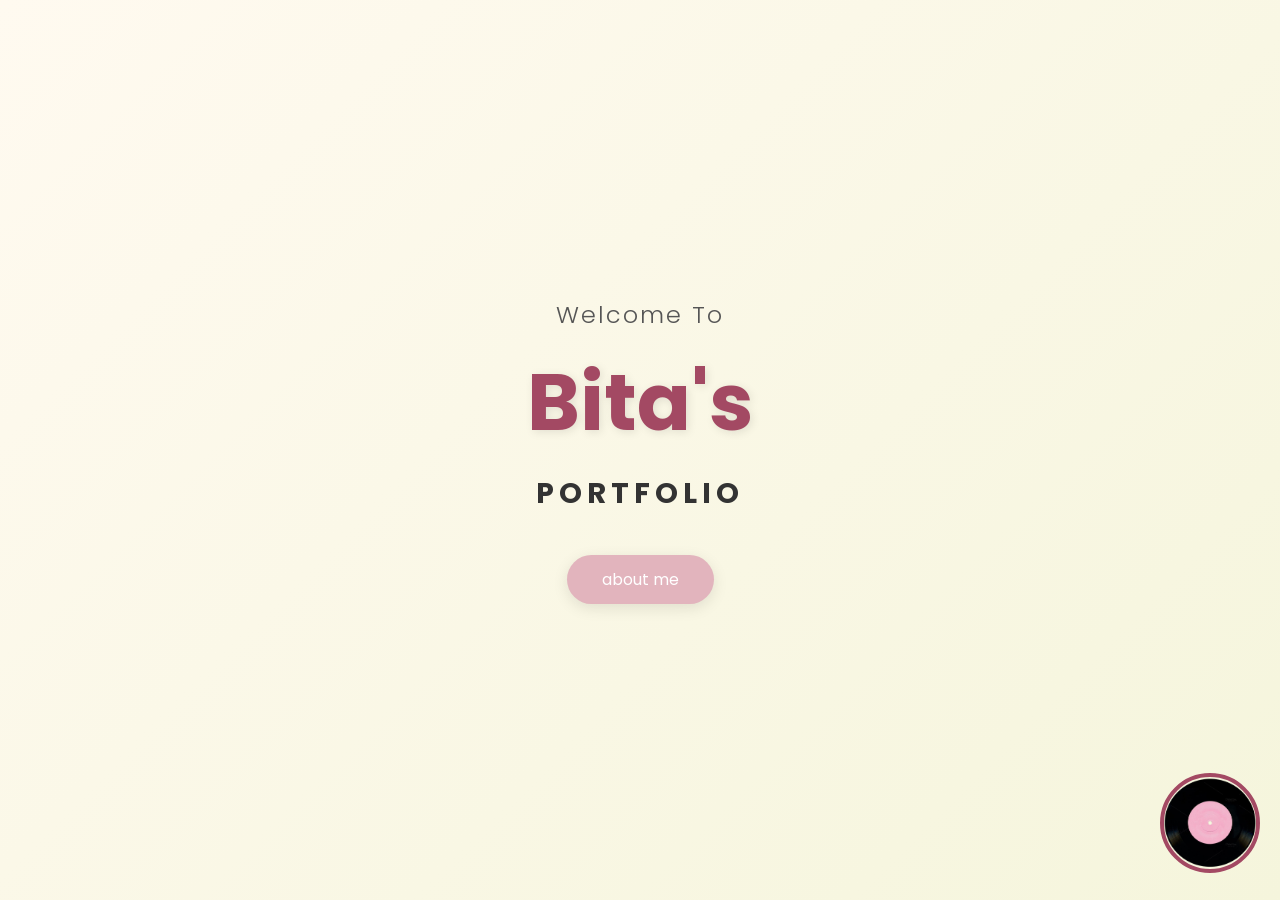
<file: index.html>
<!DOCTYPE html>
<html lang="id">
<head>
    <meta charset="UTF-8">
    <meta name="viewport" content="width=device-width, initial-scale=1.0">
    <title>Bita's Portfolio</title>
    <link href="https://fonts.googleapis.com/css2?family=Poppins:wght@300;400;700&display=swap" rel="stylesheet">
    <link rel="stylesheet" href="style.css">

<body>

    <div class="container">
        <div class="title">
            <h1 class="fade-in">Welcome To</h1>
            <h2 class="fade-in name"><span>Bita's</span></h2>
            <h3 class="fade-in">Portfolio</h3>
        </div>
        
<div class="music-container">
    <img src="music.png" alt="Play Music" id="music-trigger" class="profile-img">
    <audio id="my-audio" >
        <source src="wakingtuget.mp3" type="audio/mpeg"> 
    </audio>
</div>
</body>
        <a href="bita.html" class="about-btn" id="load-about">about me</a>
    </div>

</body>
</html>
</file>
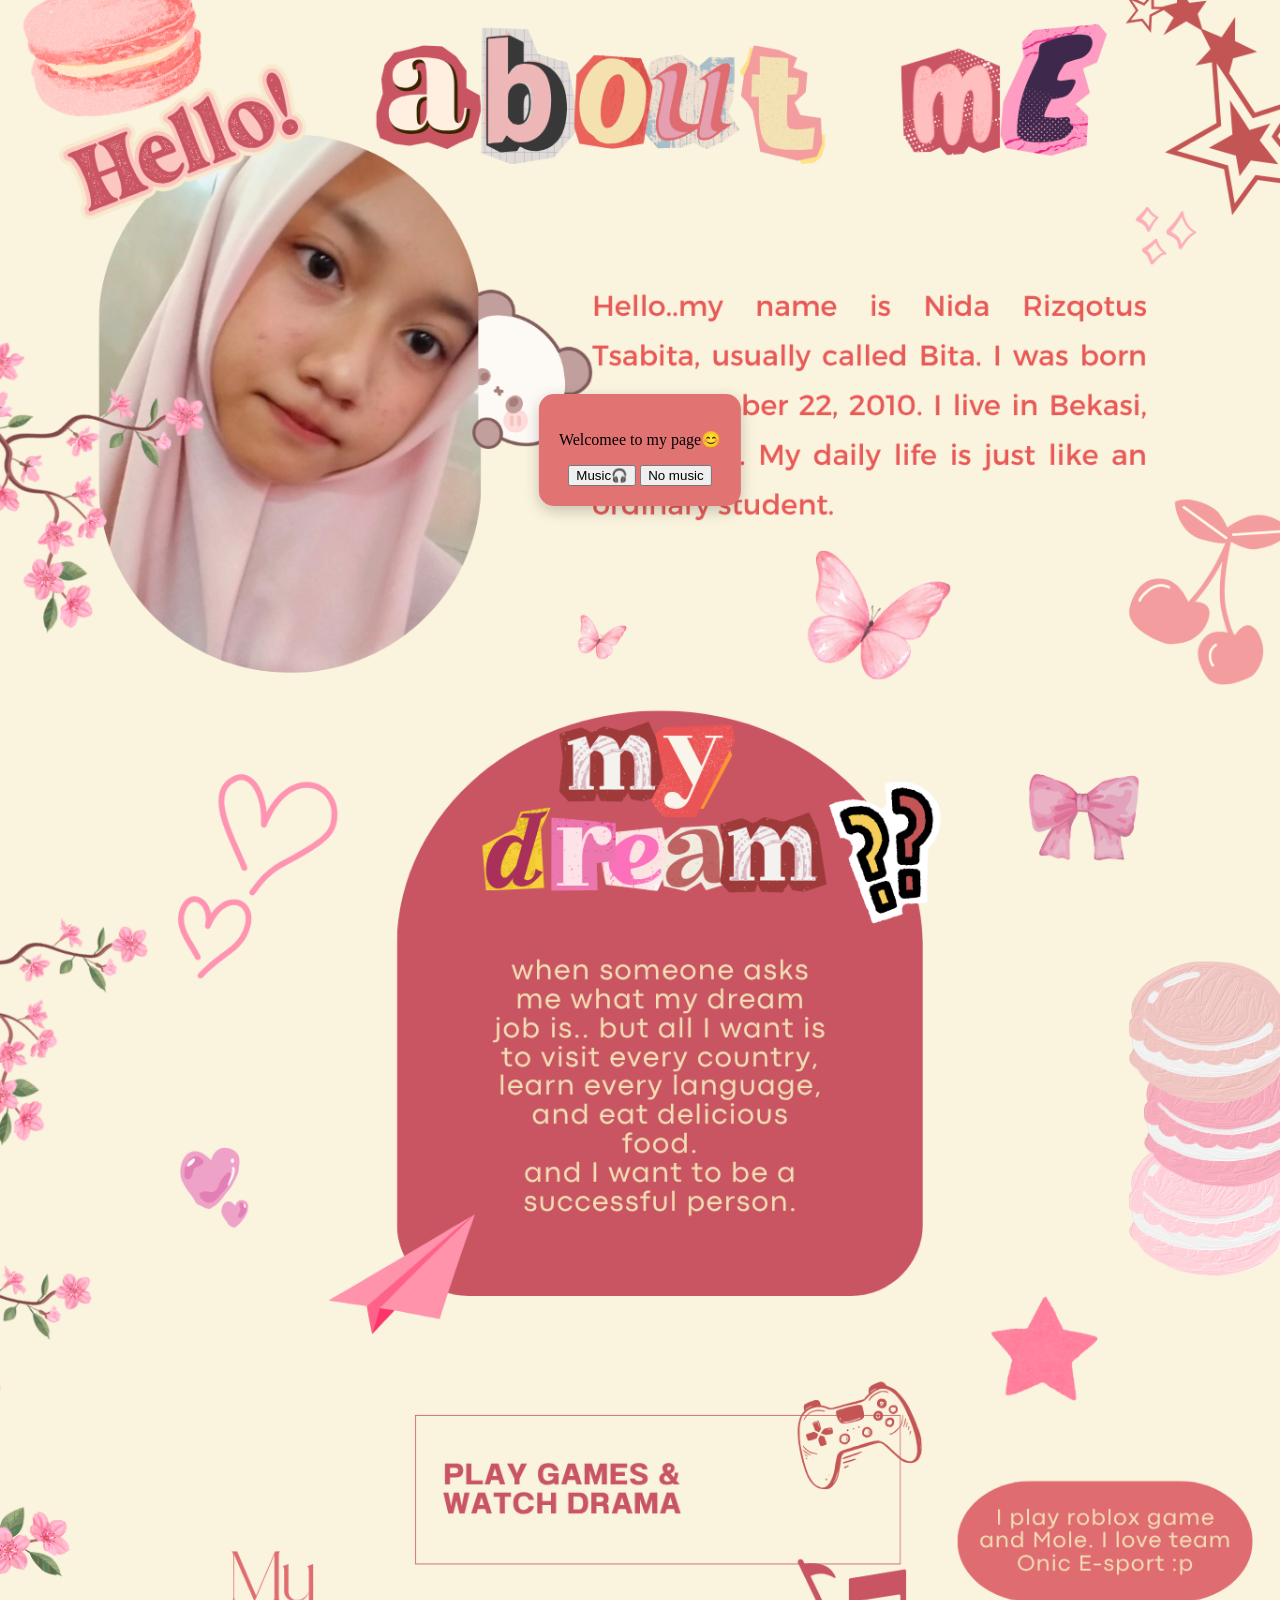
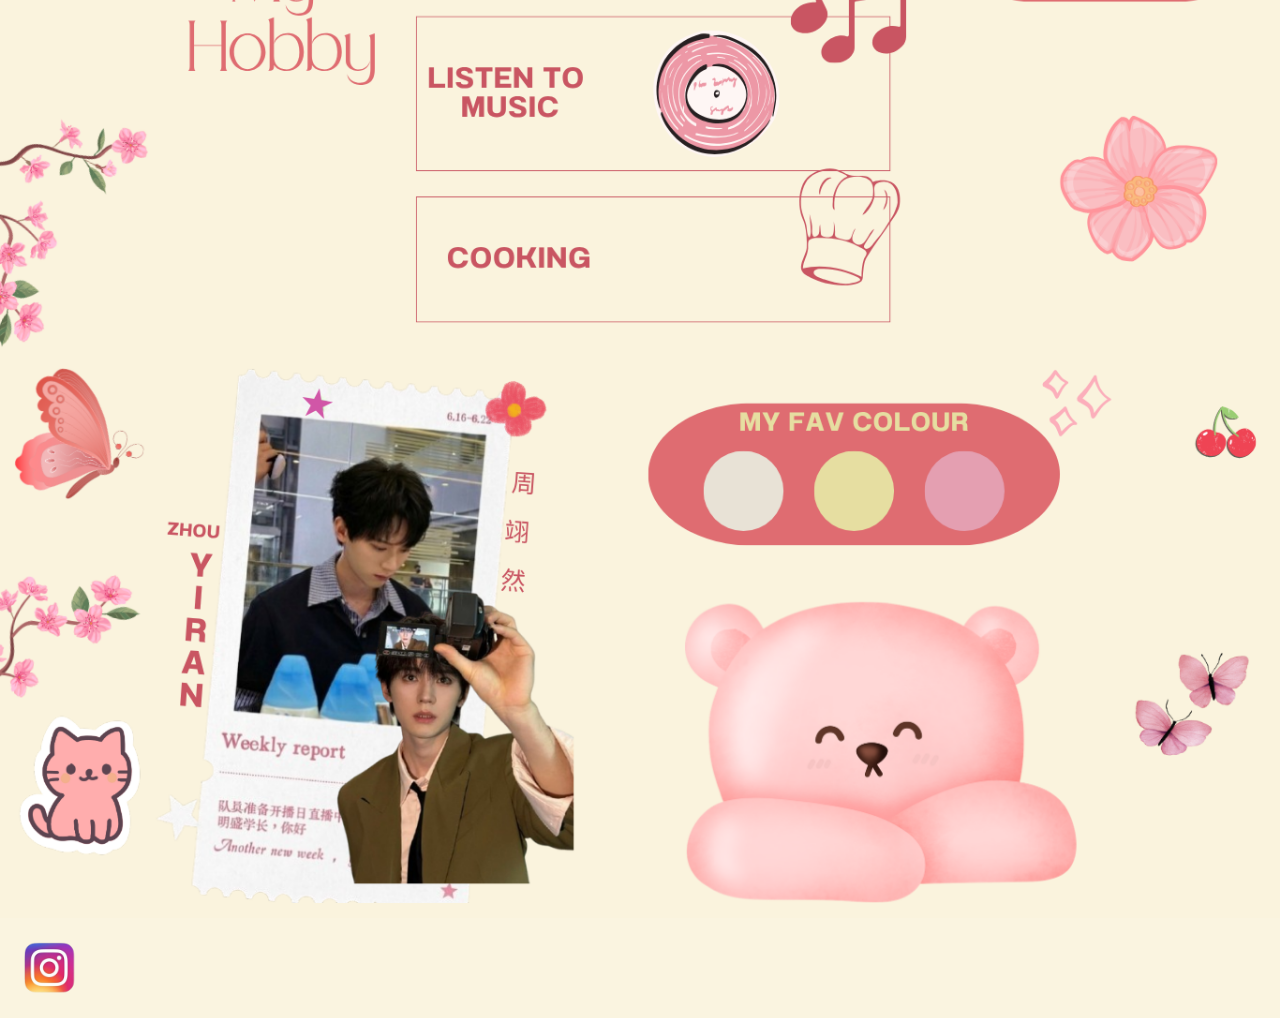
<file: bita.html>
<!DOCTYPE html>
<html lang="id">
    <meta charset="UTF-8">
    <meta name="viewport" content="width=device-width, initial-scale=1.0">
<head>    
    <style>
        body {
           margin: 0;
           padding: 0;
           width: 100vw;
           height: 100vh;
           background-color: #faf4e0;
           display: flex;
           justify-content: center;
        }
        .container {
            display: flex;
            flex-direction: column;
            width: 100%;
            height: 100vh;
        }

        .portfolio-image {
            flex-grow: 1;
            width: 100%;
            height: auto;
            display: block;
            object-fit: cover;
        }

        
        .small-logo {
            position: absolute
            bottom: 70px;
            left: 70%;
            transform: translateX(-50);
            z-index: 100;
        }

        .small-logo img {
            width: 100px;
            height: auto;
            cursor: pointer;
            display: block
        }
        /* 🎧 Popup */
.music-popup {
    position: fixed;
    top: 50%;
    left: 50%;
    transform: translate(-50%, -50%);
    background: #e27373;
    padding: 20px;
    border-radius: 15px;
    text-align: center;
    box-shadow: 0 5px 15px rgba(0,0,0,0.2);
}
    </style>
</head>
<body>

    <div class="container">
        <img src="Abut.png" alt="portfolio" class="Abut-image">

        <a href="https://www.instagram.com/nid4wo?igsh=M2hvemhob3ptcmti" target="_blank" 
        class="small-logo">
            <img src="logoig.jpg" alt="Instagram">
        </a>
    </div>
    <!-- 🎧 POPUP -->
    <div class="music-popup" id="popup">
        <p>Welcomee to my page😊</p>
        <button onclick="playMusic()"> Music🎧 </button>
        <button onclick="closePopup()">No music </button>
    </div>

    <!-- 🎵 AUDIO -->
    <audio id="bg-music" loop>
        <source src="wakingtuget.mp3" type="audio/mpeg">
    </audio>
    </div>
    
     <script>
        function playMusic() {
            var music = document.getElementById("bg-music");
            music.play();
            document.getElementById("popup").style.display = "none";
        }

        function closePopup() {
            document.getElementById("popup").style.display = "none";
        }
    </script>

</body>
</html>
</file>
<file: style.css>
* {
    margin: 0;
    padding: 0;
    box-sizing: border-box;
    font-family: 'Poppins', sans-serif;
}

body {
    background:  linear-gradient(135deg, #fffaf0 0%, #f5f5dc 100%);
    height: 100vh;
    display: flex;
    justify-content: center;
    align-items: center;
    text-align: center;
}

.container {
    padding: 20px;
}

.title h1 {
    font-size: 1.5rem;
    color: #555;
    font-weight: 300;
    letter-spacing: 2px;
}

.title h2 {
    font-size: 5rem; /* Ukuran nama diperbesar */
    margin: 10px 0;
}

.title h2 span {
    color: #a34963; /* Warna pink gelap sesuai gambar kamu */
    text-shadow: 2px 2px 10px rgba(0,0,0,0.1);
}

.title h3 {
    font-size: 1.8rem;
    color: #333;
    margin-bottom: 40px;
    letter-spacing: 5px;
    text-transform: uppercase;
}

/* Styling Tombol */
.about-btn {
    display: inline-block;
    text-decoration: none;
    background-color: #e2b4bd; /* Warna pink pastel */
    color: white;
    padding: 12px 35px;
    border-radius: 50px;
    font-weight: 400;
    transition: all 0.3s ease; /* Transisi halus */
    box-shadow: 0 4px 15px rgba(0,0,0,0.1);
}

/* Efek saat tombol disentuh kursor */
.about-btn:hover {
    background-color: #a34963;
    transform: translateY(-5px); /* Tombol sedikit naik */
    box-shadow: 0 8px 20px rgba(0,0,0,0.2);
}

/* Animasi muncul (Fade In) */
.fade-in {
    animation: fadeIn 1.5s ease-in-out;
}

@keyframes fadeIn {
    from { opacity: 0; transform: translateY(20px); }
    to { opacity: 1; transform: translateY(0); }
}

.music-container {
    position: fixed;
    bottom: 20px;
    right: 20px; /* Ganti 'right' jadi 'left' jika ingin di kiri */
    text-align: center;
    z-index: 100;
}

.profile-img {
    width: 100px;
    height: 100px;
    border-radius: 50%; /* Membuat gambar bulat */
    border: 4px solid #a34963;
    cursor: pointer;
    transition: transform 0.3s ease, box-shadow 0.3s ease;
    object-fit: cover;
}

.profile-img:hover {
    transform: scale(1.1);
    box-shadow: 0 0 20px rgba(163, 73, 99, 0.5);
}

/* Animasi berputar saat lagu jalan */
.playing {
    animation: rotate 3s linear infinite;
}

@keyframes rotate {
    from { transform: rotate(0deg); }
    to { transform: rotate(360deg); }
}
</file>
